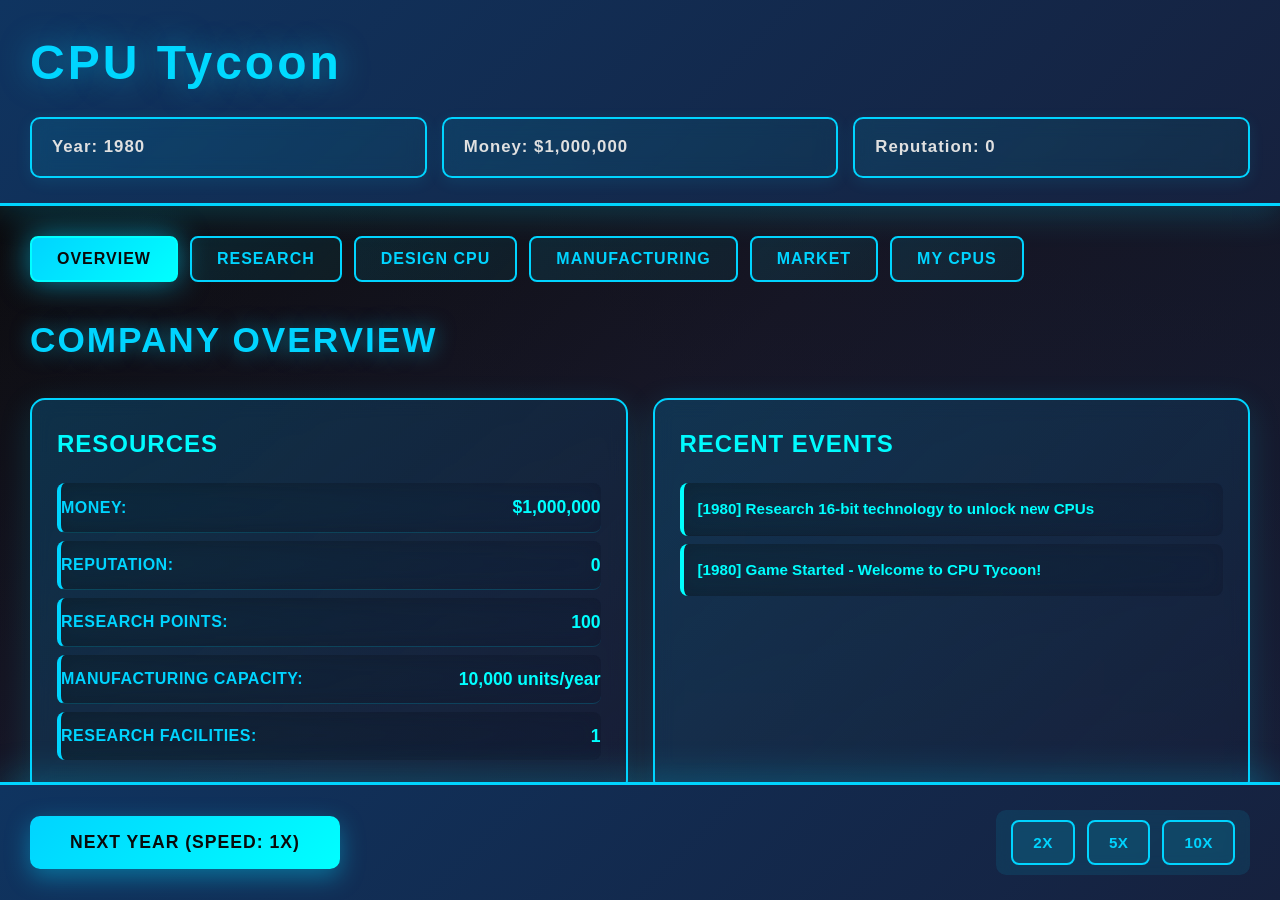
<file: index.html>
<!DOCTYPE html>
<html lang="en">
<head>
    <meta charset="UTF-8">
    <meta name="viewport" content="width=device-width, initial-scale=1.0">
    <title>CPU Tycoon - Start Your Empire</title>
    <link rel="stylesheet" href="styles/main.css">
</head>
<body>
    <div id="game-container">
        <!-- Main Game UI -->
        <header>
            <h1>CPU Tycoon</h1>
            <div class="game-info">
                <span id="year-display">Year: 1980</span>
                <span id="money-display">Money: $1,000,000</span>
                <span id="reputation-display">Reputation: 0</span>
            </div>
        </header>

        <main>
            <!-- Navigation Tabs -->
            <nav class="game-nav">
                <button class="nav-btn active" data-tab="overview">Overview</button>
                <button class="nav-btn" data-tab="research">Research</button>
                <button class="nav-btn" data-tab="design">Design CPU</button>
                <button class="nav-btn" data-tab="manufacturing">Manufacturing</button>
                <button class="nav-btn" data-tab="market">Market</button>
                <button class="nav-btn" data-tab="cpus">My CPUs</button>
            </nav>

            <!-- Tab Content -->
            <div class="tab-content">
                <!-- Overview Tab -->
                <div id="overview-tab" class="tab active">
                    <h2>Company Overview</h2>
                    <div class="overview-grid">
                        <div class="card">
                            <h3>Resources</h3>
                            <div id="resources-list"></div>
                        </div>
                        <div class="card">
                            <h3>Recent Events</h3>
                            <div id="events-list"></div>
                        </div>
                    </div>
                </div>

                <!-- Research Tab -->
                <div id="research-tab" class="tab">
                    <h2>Research & Development</h2>
                    <div class="research-grid" id="research-grid"></div>
                </div>

                <!-- Design CPU Tab -->
                <div id="design-tab" class="tab">
                    <h2>CPU Design Studio</h2>
                    <div id="design-container"></div>
                </div>

                <!-- Manufacturing Tab -->
                <div id="manufacturing-tab" class="tab">
                    <h2>CPU Manufacturing</h2>
                    <div class="manufacturing-section">
                        <div class="card">
                            <h3>Available CPU Designs</h3>
                            <div id="cpu-designs-list"></div>
                        </div>
                        <div class="card">
                            <h3>Production Queue</h3>
                            <div id="production-queue"></div>
                        </div>
                    </div>
                </div>

                <!-- Market Tab -->
                <div id="market-tab" class="tab">
                    <h2>Market & Sales</h2>
                    <div class="market-section">
                        <div class="card">
                            <h3>Sell CPUs</h3>
                            <div id="sell-cpus-list"></div>
                        </div>
                        <div class="card">
                            <h3>Market Trends</h3>
                            <div id="market-trends"></div>
                        </div>
                    </div>
                </div>

                <!-- My CPUs Tab -->
                <div id="cpus-tab" class="tab">
                    <h2>My CPU Lineup</h2>
                    <div id="cpus-lineup"></div>
                </div>
            </div>
        </main>

        <!-- Action Buttons -->
        <footer>
            <button id="next-year-btn" class="primary-btn">Next Year (Speed: 1x)</button>
            <div class="speed-controls">
                <button class="speed-btn" data-speed="2">2x</button>
                <button class="speed-btn" data-speed="5">5x</button>
                <button class="speed-btn" data-speed="10">10x</button>
            </div>
        </footer>
    </div>

    <script src="js/game-state.js"></script>
    <script src="js/game-engine.js"></script>
    <script src="js/cpu-designer.js"></script>
    <script src="js/ui.js"></script>
    <script src="js/main.js"></script>
</body>
</html>
</file>
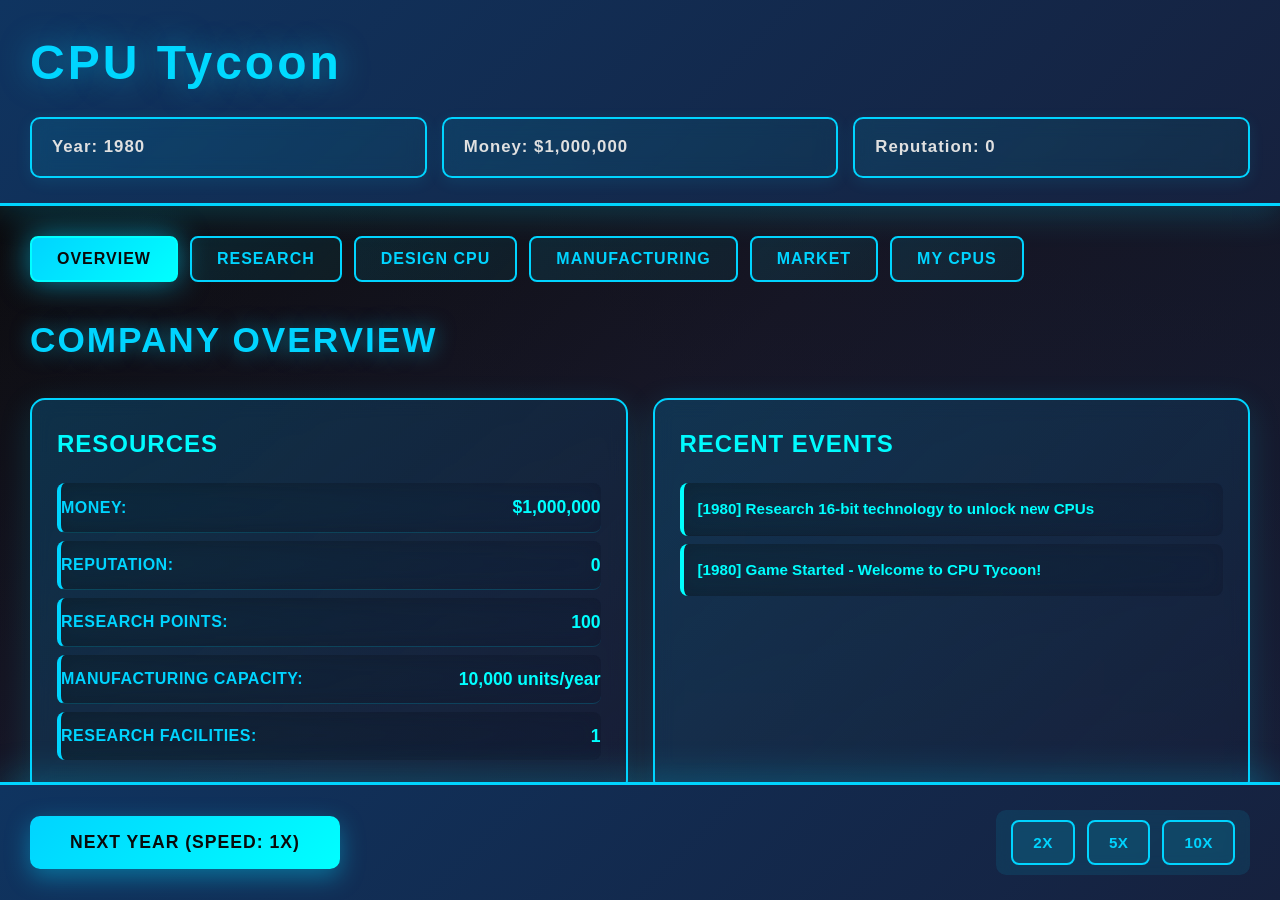
<file: embed.html>
<!DOCTYPE html>
<html lang="en">
<head>
    <meta charset="UTF-8">
    <meta name="viewport" content="width=device-width, initial-scale=1.0">
    <title>CPU Tycoon Embed</title>
    <style>
        * {
            margin: 0;
            padding: 0;
            box-sizing: border-box;
        }
        
        html, body {
            width: 100%;
            height: 100%;
            font-family: 'Segoe UI', Tahoma, Geneva, Verdana, sans-serif;
            background: linear-gradient(135deg, #0a0a0a 0%, #1a1a2e 50%, #16213e 100%);
            background-attachment: fixed;
            color: #e0e0e0;
            line-height: 1.6;
            overflow: hidden;
        }
        
        #game-container {
            width: 100%;
            height: 100%;
            display: flex;
            flex-direction: column;
        }
    </style>
</head>
<body>
    <div id="game-container">
        <header>
            <h1>CPU Tycoon</h1>
            <div class="game-info">
                <span id="year-display">Year: 1980</span>
                <span id="money-display">Money: $1,000,000</span>
                <span id="reputation-display">Reputation: 0</span>
            </div>
        </header>

        <main>
            <nav class="game-nav">
                <button class="nav-btn active" data-tab="overview">Overview</button>
                <button class="nav-btn" data-tab="research">Research</button>
                <button class="nav-btn" data-tab="design">Design CPU</button>
                <button class="nav-btn" data-tab="manufacturing">Manufacturing</button>
                <button class="nav-btn" data-tab="market">Market</button>
                <button class="nav-btn" data-tab="cpus">My CPUs</button>
            </nav>

            <div class="tab-content">
                <div id="overview-tab" class="tab active">
                    <h2>Company Overview</h2>
                    <div class="overview-grid">
                        <div class="card">
                            <h3>Resources</h3>
                            <div id="resources-list"></div>
                        </div>
                        <div class="card">
                            <h3>Recent Events</h3>
                            <div id="events-list"></div>
                        </div>
                    </div>
                </div>

                <div id="research-tab" class="tab">
                    <h2>Research & Development</h2>
                    <div class="research-grid" id="research-grid"></div>
                </div>

                <div id="design-tab" class="tab">
                    <h2>CPU Design Studio</h2>
                    <div id="design-container"></div>
                </div>

                <div id="manufacturing-tab" class="tab">
                    <h2>CPU Manufacturing</h2>
                    <div class="manufacturing-section">
                        <div class="card">
                            <h3>Available CPU Designs</h3>
                            <div id="cpu-designs-list"></div>
                        </div>
                        <div class="card">
                            <h3>Production Queue</h3>
                            <div id="production-queue"></div>
                        </div>
                    </div>
                </div>

                <div id="market-tab" class="tab">
                    <h2>Market & Sales</h2>
                    <div class="market-section">
                        <div class="card">
                            <h3>Sell CPUs</h3>
                            <div id="sell-cpus-list"></div>
                        </div>
                        <div class="card">
                            <h3>Market Trends</h3>
                            <div id="market-trends"></div>
                        </div>
                    </div>
                </div>

                <div id="cpus-tab" class="tab">
                    <h2>My CPU Lineup</h2>
                    <div id="cpus-lineup"></div>
                </div>
            </div>
        </main>

        <footer>
            <button id="next-year-btn" class="primary-btn">Next Year (Speed: 1x)</button>
            <div class="speed-controls">
                <button class="speed-btn" data-speed="2">2x</button>
                <button class="speed-btn" data-speed="5">5x</button>
                <button class="speed-btn" data-speed="10">10x</button>
            </div>
        </footer>
    </div>

    <link rel="stylesheet" href="styles/main.css">
    <script src="js/game-state.js"></script>
    <script src="js/game-engine.js"></script>
    <script src="js/cpu-designer.js"></script>
    <script src="js/ui.js"></script>
    <script src="js/main.js"></script>
</body>
</html>
</file>
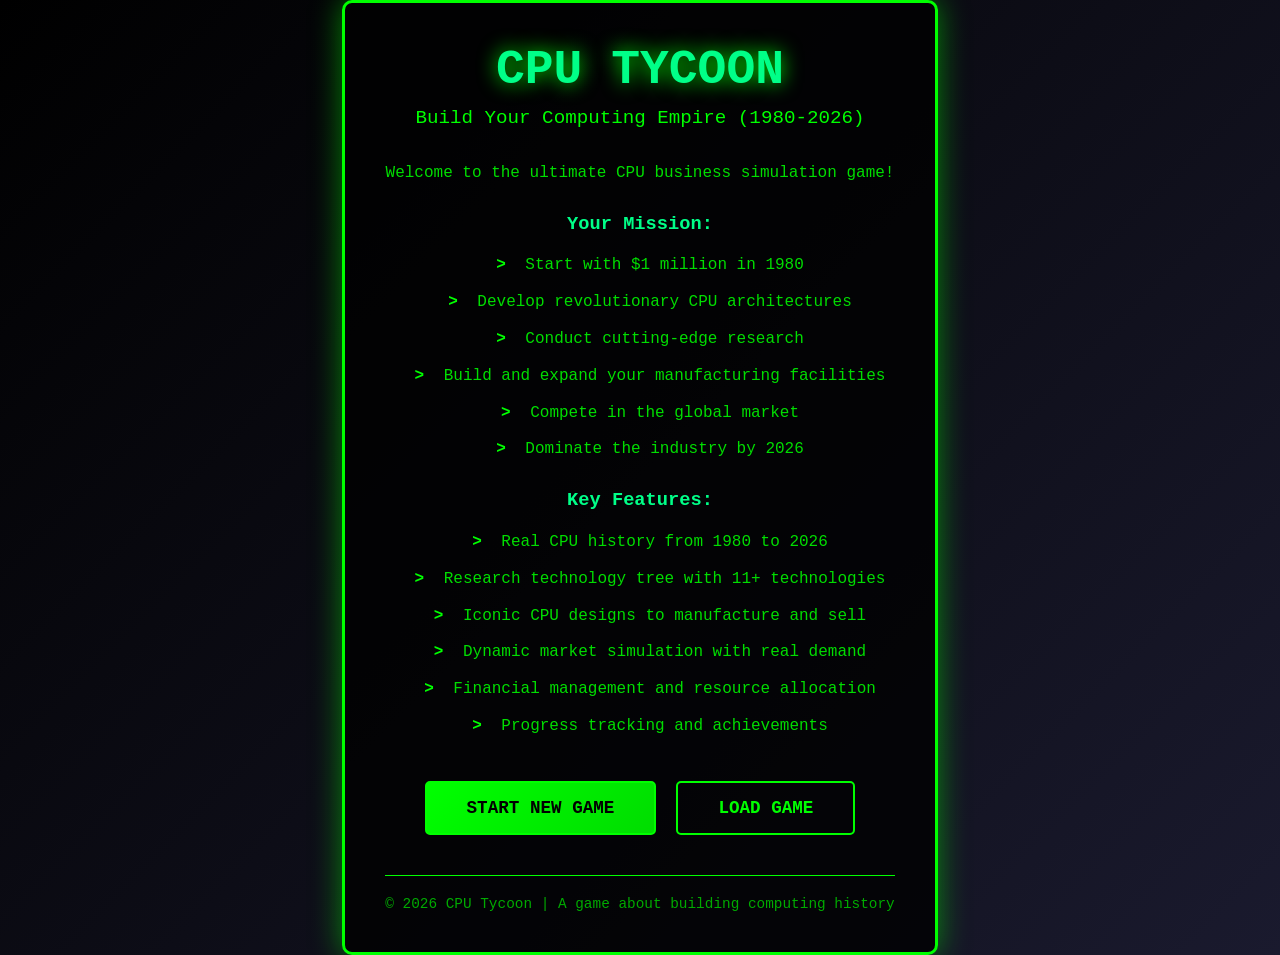
<file: start.html>
<!DOCTYPE html>
<html lang="en">
<head>
    <meta charset="UTF-8">
    <meta name="viewport" content="width=device-width, initial-scale=1.0">
    <title>CPU Tycoon - Build Your Computing Empire</title>
    <style>
        * {
            margin: 0;
            padding: 0;
            box-sizing: border-box;
        }
        
        body {
            font-family: 'Courier New', monospace;
            background: linear-gradient(135deg, #000000 0%, #1a1a2e 100%);
            color: #00ff00;
            min-height: 100vh;
            display: flex;
            align-items: center;
            justify-content: center;
        }
        
        .landing-container {
            text-align: center;
            max-width: 600px;
            padding: 40px;
            background: rgba(0, 0, 0, 0.8);
            border: 3px solid #00ff00;
            border-radius: 10px;
            box-shadow: 0 0 30px rgba(0, 255, 0, 0.5);
        }
        
        h1 {
            font-size: 3em;
            margin-bottom: 10px;
            text-shadow: 0 0 20px #00ff00;
            color: #00ff88;
        }
        
        .subtitle {
            font-size: 1.2em;
            margin-bottom: 30px;
            color: #00ff00;
        }
        
        .description {
            margin: 30px 0;
            line-height: 1.8;
            color: #00dd00;
        }
        
        .description h3 {
            margin-top: 20px;
            margin-bottom: 10px;
            color: #00ff88;
        }
        
        .description ul {
            list-style: none;
            margin-left: 20px;
        }
        
        .description li {
            margin: 8px 0;
        }
        
        .description li:before {
            content: '> ';
            color: #00ff00;
            font-weight: bold;
            margin-right: 10px;
        }
        
        .button-container {
            margin-top: 40px;
            display: flex;
            gap: 20px;
            justify-content: center;
            flex-wrap: wrap;
        }
        
        .btn {
            padding: 15px 40px;
            font-size: 1.1em;
            font-weight: bold;
            border: 2px solid #00ff00;
            background: linear-gradient(135deg, #00ff00 0%, #00dd00 100%);
            color: #000000;
            cursor: pointer;
            border-radius: 5px;
            transition: all 0.3s;
            text-decoration: none;
            display: inline-block;
            font-family: 'Courier New', monospace;
        }
        
        .btn:hover {
            box-shadow: 0 0 20px #00ff00;
            transform: scale(1.05);
        }
        
        .btn.secondary {
            background: transparent;
            color: #00ff00;
        }
        
        .btn.secondary:hover {
            background: rgba(0, 255, 0, 0.2);
        }
        
        .footer {
            margin-top: 40px;
            font-size: 0.9em;
            color: #00aa00;
            border-top: 1px solid #00ff00;
            padding-top: 20px;
        }
    </style>
</head>
<body>
    <div class="landing-container">
        <h1>CPU TYCOON</h1>
        <div class="subtitle">Build Your Computing Empire (1980-2026)</div>
        
        <div class="description">
            <p>Welcome to the ultimate CPU business simulation game!</p>
            
            <h3>Your Mission:</h3>
            <ul>
                <li>Start with $1 million in 1980</li>
                <li>Develop revolutionary CPU architectures</li>
                <li>Conduct cutting-edge research</li>
                <li>Build and expand your manufacturing facilities</li>
                <li>Compete in the global market</li>
                <li>Dominate the industry by 2026</li>
            </ul>
            
            <h3>Key Features:</h3>
            <ul>
                <li>Real CPU history from 1980 to 2026</li>
                <li>Research technology tree with 11+ technologies</li>
                <li>Iconic CPU designs to manufacture and sell</li>
                <li>Dynamic market simulation with real demand</li>
                <li>Financial management and resource allocation</li>
                <li>Progress tracking and achievements</li>
            </ul>
        </div>
        
        <div class="button-container">
            <a href="index.html" class="btn">START NEW GAME</a>
            <button class="btn secondary" onclick="loadGame()">LOAD GAME</button>
        </div>
        
        <div class="footer">
            <p>© 2026 CPU Tycoon | A game about building computing history</p>
        </div>
    </div>
    
    <script>
        function loadGame() {
            if (localStorage.getItem('cpuTycoonSave')) {
                window.location.href = 'index.html';
            } else {
                alert('No saved game found. Start a new game!');
                window.location.href = 'index.html';
            }
        }
    </script>
</body>
</html>
</file>
<file: styles/main.css>
/* CPU Tycoon - Enhanced UI with Animations and Modern Design */

* {
    margin: 0;
    padding: 0;
    box-sizing: border-box;
}

body {
    font-family: 'Segoe UI', Tahoma, Geneva, Verdana, sans-serif;
    background: linear-gradient(135deg, #0a0a0a 0%, #1a1a2e 50%, #16213e 100%);
    background-attachment: fixed;
    color: #e0e0e0;
    line-height: 1.6;
    overflow-x: hidden;
}

#game-container {
    display: flex;
    flex-direction: column;
    height: 100vh;
    background: transparent;
}

/* ===== HEADER ===== */
header {
    background: linear-gradient(135deg, #0f3460 0%, #16213e 100%);
    padding: 25px 30px;
    border-bottom: 3px solid #00d4ff;
    box-shadow: 0 8px 32px rgba(0, 212, 255, 0.2);
    backdrop-filter: blur(10px);
    animation: slideDown 0.6s ease-out;
}

@keyframes slideDown {
    from {
        transform: translateY(-100%);
        opacity: 0;
    }
    to {
        transform: translateY(0);
        opacity: 1;
    }
}

header h1 {
    font-size: 3em;
    background: linear-gradient(135deg, #00d4ff 0%, #00ffff 100%);
    -webkit-background-clip: text;
    -webkit-text-fill-color: transparent;
    background-clip: text;
    text-shadow: 0 0 30px rgba(0, 212, 255, 0.5);
    margin-bottom: 15px;
    font-weight: 900;
    letter-spacing: 3px;
    animation: glow 3s ease-in-out infinite;
}

@keyframes glow {
    0%, 100% {
        filter: drop-shadow(0 0 10px rgba(0, 212, 255, 0.5));
    }
    50% {
        filter: drop-shadow(0 0 20px rgba(0, 212, 255, 0.8));
    }
}

.game-info {
    display: grid;
    grid-template-columns: repeat(auto-fit, minmax(200px, 1fr));
    gap: 15px;
    font-size: 1.05em;
}

.game-info span {
    padding: 15px 20px;
    background: linear-gradient(135deg, rgba(0, 212, 255, 0.1) 0%, rgba(0, 255, 255, 0.05) 100%);
    border: 2px solid #00d4ff;
    border-radius: 10px;
    backdrop-filter: blur(10px);
    transition: all 0.4s cubic-bezier(0.4, 0, 0.2, 1);
    box-shadow: 0 4px 15px rgba(0, 212, 255, 0.1);
    font-weight: 600;
    letter-spacing: 1px;
}

.game-info span:hover {
    background: linear-gradient(135deg, rgba(0, 212, 255, 0.2) 0%, rgba(0, 255, 255, 0.1) 100%);
    border-color: #00ffff;
    box-shadow: 0 8px 25px rgba(0, 212, 255, 0.3);
    transform: translateY(-3px);
}

/* ===== MAIN CONTENT ===== */
main {
    flex: 1;
    overflow-y: auto;
    padding: 30px;
    background: linear-gradient(180deg, rgba(10, 10, 10, 0.3) 0%, rgba(26, 26, 46, 0.3) 100%);
}

main::-webkit-scrollbar {
    width: 12px;
}

main::-webkit-scrollbar-track {
    background: rgba(0, 212, 255, 0.05);
}

main::-webkit-scrollbar-thumb {
    background: linear-gradient(180deg, #00d4ff, #00ffff);
    border-radius: 10px;
    box-shadow: 0 0 10px rgba(0, 212, 255, 0.5);
}

main::-webkit-scrollbar-thumb:hover {
    background: linear-gradient(180deg, #00ffff, #00d4ff);
    box-shadow: 0 0 15px rgba(0, 212, 255, 0.8);
}

/* ===== NAVIGATION ===== */
.game-nav {
    display: flex;
    gap: 12px;
    margin-bottom: 30px;
    flex-wrap: wrap;
    padding: 0;
    border: none;
    animation: fadeIn 0.8s ease-out 0.2s both;
}

@keyframes fadeIn {
    from {
        opacity: 0;
        transform: translateY(20px);
    }
    to {
        opacity: 1;
        transform: translateY(0);
    }
}

.nav-btn {
    padding: 12px 25px;
    background: linear-gradient(135deg, rgba(0, 212, 255, 0.1) 0%, rgba(0, 255, 255, 0.05) 100%);
    border: 2px solid #00d4ff;
    color: #00d4ff;
    cursor: pointer;
    border-radius: 8px;
    font-size: 1em;
    font-weight: 600;
    transition: all 0.3s cubic-bezier(0.4, 0, 0.2, 1);
    text-transform: uppercase;
    letter-spacing: 1px;
    position: relative;
    overflow: hidden;
}

.nav-btn::before {
    content: '';
    position: absolute;
    top: 0;
    left: -100%;
    width: 100%;
    height: 100%;
    background: linear-gradient(90deg, transparent, rgba(0, 255, 255, 0.3), transparent);
    transition: left 0.5s;
}

.nav-btn:hover {
    background: linear-gradient(135deg, rgba(0, 212, 255, 0.2) 0%, rgba(0, 255, 255, 0.15) 100%);
    border-color: #00ffff;
    box-shadow: 0 0 20px rgba(0, 212, 255, 0.4);
    transform: translateY(-2px);
}

.nav-btn:hover::before {
    left: 100%;
}

.nav-btn.active {
    background: linear-gradient(135deg, #00d4ff 0%, #00ffff 100%);
    color: #0a0a0a;
    border-color: #00ffff;
    box-shadow: 0 0 30px rgba(0, 212, 255, 0.6);
    font-weight: 700;
}

/* ===== TAB CONTENT ===== */
.tab-content {
    min-height: 400px;
    animation: fadeIn 0.6s ease-out;
}

.tab {
    display: none;
    animation: fadeIn 0.4s ease-out;
}

.tab.active {
    display: block;
}

.tab h2 {
    color: #00d4ff;
    margin-bottom: 30px;
    font-size: 2.2em;
    text-transform: uppercase;
    letter-spacing: 2px;
    text-shadow: 0 0 20px rgba(0, 212, 255, 0.5);
    font-weight: 800;
}

/* ===== CARDS ===== */
.overview-grid,
.research-grid,
.manufacturing-section,
.market-section {
    display: grid;
    grid-template-columns: repeat(auto-fit, minmax(320px, 1fr));
    gap: 25px;
    animation: fadeIn 0.6s ease-out 0.1s both;
}

.card {
    background: linear-gradient(135deg, rgba(15, 52, 96, 0.4) 0%, rgba(22, 33, 62, 0.4) 100%);
    border: 2px solid #00d4ff;
    border-radius: 15px;
    padding: 25px;
    box-shadow: 0 8px 32px rgba(0, 212, 255, 0.15);
    transition: all 0.4s cubic-bezier(0.4, 0, 0.2, 1);
    backdrop-filter: blur(10px);
    position: relative;
    overflow: hidden;
}

.card::before {
    content: '';
    position: absolute;
    top: 0;
    left: 0;
    right: 0;
    bottom: 0;
    background: linear-gradient(135deg, rgba(0, 212, 255, 0.1) 0%, transparent 100%);
    pointer-events: none;
}

.card:hover {
    border-color: #00ffff;
    box-shadow: 0 12px 48px rgba(0, 212, 255, 0.3);
    transform: translateY(-8px);
    background: linear-gradient(135deg, rgba(15, 52, 96, 0.6) 0%, rgba(22, 33, 62, 0.6) 100%);
}

.card h3 {
    color: #00ffff;
    margin-bottom: 20px;
    font-size: 1.5em;
    text-transform: uppercase;
    letter-spacing: 1px;
    font-weight: 700;
}

.card h4 {
    color: #00d4ff;
    margin-bottom: 12px;
    font-size: 1.2em;
    font-weight: 600;
}

.card ul {
    list-style: none;
}

.card li {
    padding: 10px 0;
    border-bottom: 1px solid rgba(0, 212, 255, 0.2);
    color: #b0b0b0;
    transition: all 0.3s;
}

.card li:last-child {
    border-bottom: none;
}

.card li:hover {
    color: #00ffff;
    padding-left: 8px;
}

/* ===== DESIGN FORM ===== */
.design-form {
    background: linear-gradient(135deg, rgba(15, 52, 96, 0.5) 0%, rgba(22, 33, 62, 0.5) 100%);
    border: 2px solid #00d4ff;
    border-radius: 15px;
    padding: 40px;
    box-shadow: 0 12px 48px rgba(0, 212, 255, 0.2);
    backdrop-filter: blur(10px);
    animation: slideUp 0.6s ease-out;
}

@keyframes slideUp {
    from {
        transform: translateY(30px);
        opacity: 0;
    }
    to {
        transform: translateY(0);
        opacity: 1;
    }
}

.design-form h3 {
    color: #00ffff;
    margin-bottom: 30px;
    font-size: 1.8em;
    text-transform: uppercase;
    letter-spacing: 2px;
    text-shadow: 0 0 15px rgba(0, 212, 255, 0.4);
}

.form-group {
    margin-bottom: 25px;
}

.form-group label {
    display: block;
    margin-bottom: 10px;
    color: #00d4ff;
    font-weight: 700;
    text-transform: uppercase;
    letter-spacing: 1px;
    font-size: 0.95em;
}

.form-group input,
.form-group select {
    width: 100%;
    padding: 14px 16px;
    background: linear-gradient(135deg, rgba(10, 10, 10, 0.6) 0%, rgba(15, 20, 40, 0.6) 100%);
    border: 2px solid #00d4ff;
    border-radius: 8px;
    color: #00ffff;
    font-family: 'Segoe UI', sans-serif;
    font-size: 1em;
    font-weight: 600;
    transition: all 0.3s;
    text-transform: uppercase;
    letter-spacing: 0.5px;
}

.form-group input::placeholder {
    color: #00888888;
}

.form-group input:focus,
.form-group select:focus {
    outline: none;
    border-color: #00ffff;
    box-shadow: 0 0 20px rgba(0, 212, 255, 0.5), inset 0 0 10px rgba(0, 212, 255, 0.1);
    background: linear-gradient(135deg, rgba(10, 10, 10, 0.8) 0%, rgba(15, 20, 40, 0.8) 100%);
}

.design-preview {
    margin: 30px 0;
    padding: 20px;
    background: linear-gradient(135deg, rgba(0, 212, 255, 0.1) 0%, rgba(0, 255, 255, 0.05) 100%);
    border-left: 4px solid #00ffff;
    border-radius: 10px;
    backdrop-filter: blur(10px);
    animation: pulse 2s ease-in-out infinite;
}

@keyframes pulse {
    0%, 100% {
        box-shadow: 0 0 0 0 rgba(0, 212, 255, 0.2);
    }
    50% {
        box-shadow: 0 0 0 10px rgba(0, 212, 255, 0);
    }
}

.design-preview h4 {
    color: #00ffff;
    margin-bottom: 15px;
    text-transform: uppercase;
    letter-spacing: 1px;
}

.design-preview p {
    color: #b0d4ff;
    margin: 10px 0;
    font-weight: 600;
}

/* ===== FOOTER ===== */
footer {
    background: linear-gradient(135deg, #0f3460 0%, #16213e 100%);
    padding: 25px 30px;
    border-top: 3px solid #00d4ff;
    display: flex;
    justify-content: space-between;
    align-items: center;
    gap: 20px;
    flex-wrap: wrap;
    box-shadow: 0 -8px 32px rgba(0, 212, 255, 0.2);
    backdrop-filter: blur(10px);
}

/* ===== BUTTONS ===== */
.primary-btn {
    padding: 16px 40px;
    background: linear-gradient(135deg, #00d4ff 0%, #00ffff 100%);
    border: none;
    color: #0a0a0a;
    font-weight: 800;
    border-radius: 10px;
    cursor: pointer;
    font-size: 1.1em;
    transition: all 0.3s cubic-bezier(0.4, 0, 0.2, 1);
    box-shadow: 0 8px 25px rgba(0, 212, 255, 0.4);
    text-transform: uppercase;
    letter-spacing: 1px;
    position: relative;
    overflow: hidden;
}

.primary-btn::before {
    content: '';
    position: absolute;
    top: 50%;
    left: 50%;
    width: 0;
    height: 0;
    background: rgba(255, 255, 255, 0.3);
    border-radius: 50%;
    transform: translate(-50%, -50%);
    transition: width 0.6s, height 0.6s;
}

.primary-btn:hover {
    background: linear-gradient(135deg, #00ffff 0%, #00d4ff 100%);
    box-shadow: 0 12px 35px rgba(0, 212, 255, 0.6);
    transform: translateY(-3px);
}

.primary-btn:hover::before {
    width: 300px;
    height: 300px;
}

.primary-btn:active {
    transform: translateY(-1px);
    box-shadow: 0 6px 20px rgba(0, 212, 255, 0.4);
}

.primary-btn:disabled {
    background: #444;
    color: #888;
    cursor: not-allowed;
    box-shadow: none;
    transform: none;
}

.speed-controls {
    display: flex;
    gap: 12px;
    padding: 10px 15px;
    background: rgba(0, 212, 255, 0.1);
    border-radius: 10px;
    backdrop-filter: blur(10px);
}

.speed-btn {
    padding: 12px 20px;
    background: rgba(0, 212, 255, 0.1);
    border: 2px solid #00d4ff;
    color: #00d4ff;
    cursor: pointer;
    border-radius: 8px;
    font-weight: 700;
    font-size: 0.95em;
    transition: all 0.3s;
    text-transform: uppercase;
    letter-spacing: 0.5px;
}

.speed-btn:hover {
    background: rgba(0, 212, 255, 0.2);
    border-color: #00ffff;
    box-shadow: 0 0 15px rgba(0, 212, 255, 0.3);
}

.speed-btn.active {
    background: linear-gradient(135deg, #00d4ff 0%, #00ffff 100%);
    color: #0a0a0a;
    border-color: #00ffff;
    box-shadow: 0 0 20px rgba(0, 212, 255, 0.5);
    transform: scale(1.05);
}

/* ===== ITEMS & EVENTS ===== */
.event-item,
.resource-item,
.research-item,
.cpu-item {
    padding: 14px;
    margin: 8px 0;
    background: linear-gradient(135deg, rgba(10, 10, 10, 0.4) 0%, rgba(15, 20, 40, 0.4) 100%);
    border-left: 4px solid #00d4ff;
    border-radius: 8px;
    transition: all 0.3s;
    backdrop-filter: blur(10px);
}

.event-item {
    font-size: 0.95em;
    color: #00ffff;
    font-weight: 600;
    border-left-color: #00ffff;
}

.resource-item {
    display: flex;
    justify-content: space-between;
    align-items: center;
    padding: 12px 16px;
}

.resource-item .label {
    font-weight: 700;
    color: #00d4ff;
    text-transform: uppercase;
    letter-spacing: 0.5px;
}

.resource-item .value {
    color: #00ffff;
    font-weight: 800;
    font-size: 1.1em;
}

.research-item,
.cpu-item {
    cursor: pointer;
}

.research-item:hover,
.cpu-item:hover {
    background: linear-gradient(135deg, rgba(10, 10, 10, 0.6) 0%, rgba(15, 20, 40, 0.6) 100%);
    border-left-color: #00ffff;
    transform: translateX(8px);
    box-shadow: 0 4px 15px rgba(0, 212, 255, 0.2);
}

.research-item.completed {
    border-left-color: #00ffff;
    background: linear-gradient(135deg, rgba(0, 212, 255, 0.1) 0%, rgba(0, 255, 255, 0.05) 100%);
}

/* ===== RESPONSIVE ===== */
@media (max-width: 768px) {
    header h1 {
        font-size: 2em;
    }
    
    .game-info {
        grid-template-columns: 1fr;
        gap: 12px;
    }
    
    .game-nav {
        flex-direction: column;
    }
    
    .nav-btn {
        width: 100%;
    }
    
    .tab h2 {
        font-size: 1.6em;
    }
    
    footer {
        flex-direction: column;
        align-items: stretch;
    }
    
    .speed-controls {
        justify-content: center;
    }
    
    .design-form {
        padding: 25px;
    }
    
    .overview-grid,
    .research-grid,
    .manufacturing-section,
    .market-section {
        grid-template-columns: 1fr;
    }
}
</file>
